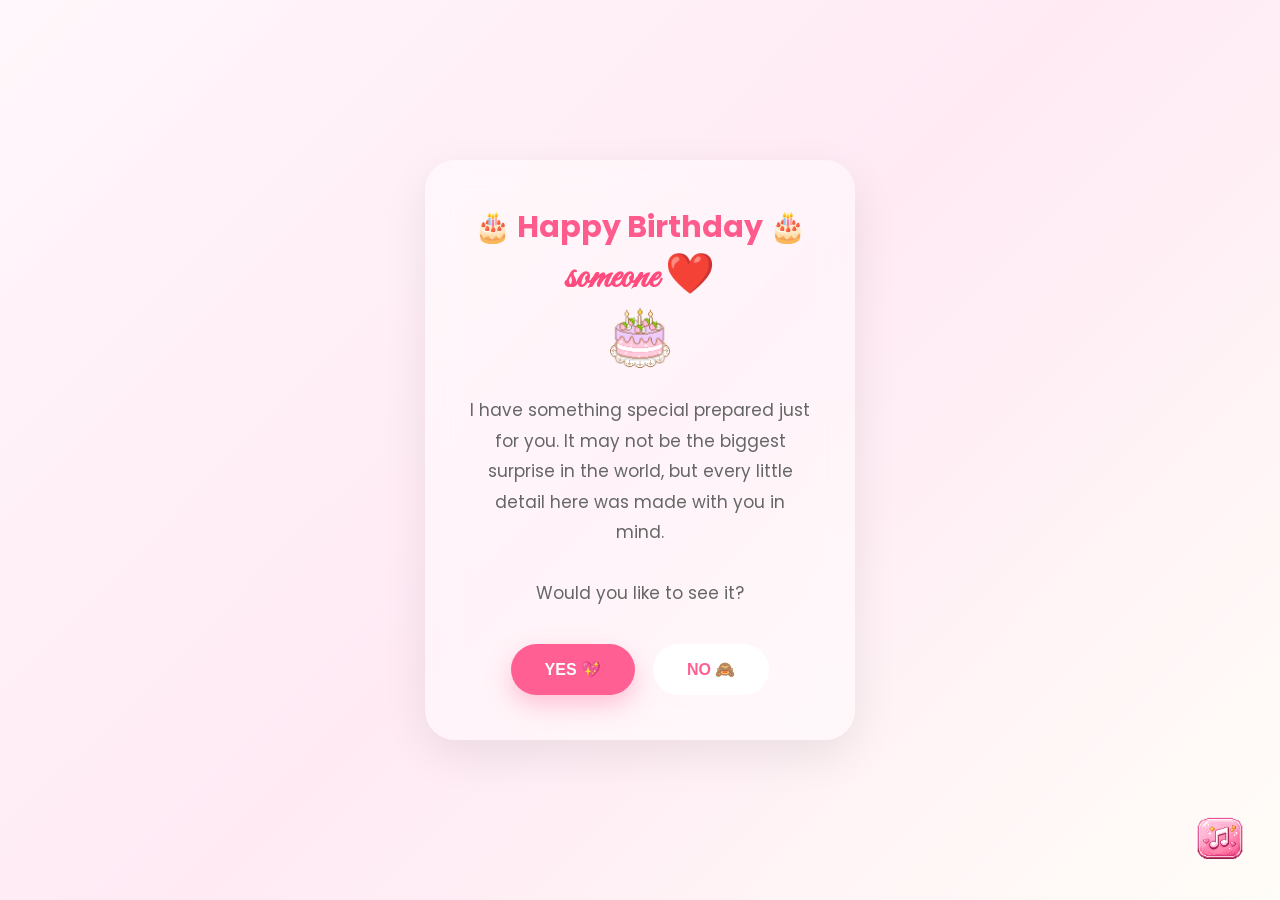
<file: index.html>
<!DOCTYPE html>
<html lang="en">

<head>

<meta charset="UTF-8">
<meta name="viewport" content="width=device-width, initial-scale=1.0">

<title>Happy Birthday someone ❤️</title>

<link rel="preconnect" href="https://fonts.googleapis.com">
<link rel="preconnect" href="https://fonts.gstatic.com" crossorigin>

<link href="https://fonts.googleapis.com/css2?family=Poppins:wght@300;400;600;700&family=Great+Vibes&display=swap" rel="stylesheet">

<link rel="stylesheet" href="style.css">

</head>


<body>


<!-- Loading Screen -->

<div class="loading">

    <h1>Preparing Something Special...</h1>

</div>



<!-- Floating Hearts -->

<div id="hearts"></div>



<!-- Music -->

<audio id="bgMusic" loop>

    <source src="my love.mp3" type="audio/mpeg">

</audio>


<!-- Music Button (tukar gambar nanti dekat sini) -->

<img id="musicBtn" src="music.png" alt="Music Button">



<!-- Main Card -->

<div class="container">


<div class="card">


<h2>
🎂 Happy Birthday 🎂
</h2>


<h1>
someone ❤️
</h1>



<img src="cake.gif" class="cake">



<p>

I have something special prepared just for you.

It may not be the biggest surprise in the world,

but every little detail here was made with you in mind.


<br><br>


Would you like to see it?

</p>



<div class="buttons">


<button id="yesBtn">

YES 💖

</button>



<button id="noBtn">

NO 🙈

</button>



</div>


</div>


</div>



<script src="script.js"></script>


</body>

</html>
</file>
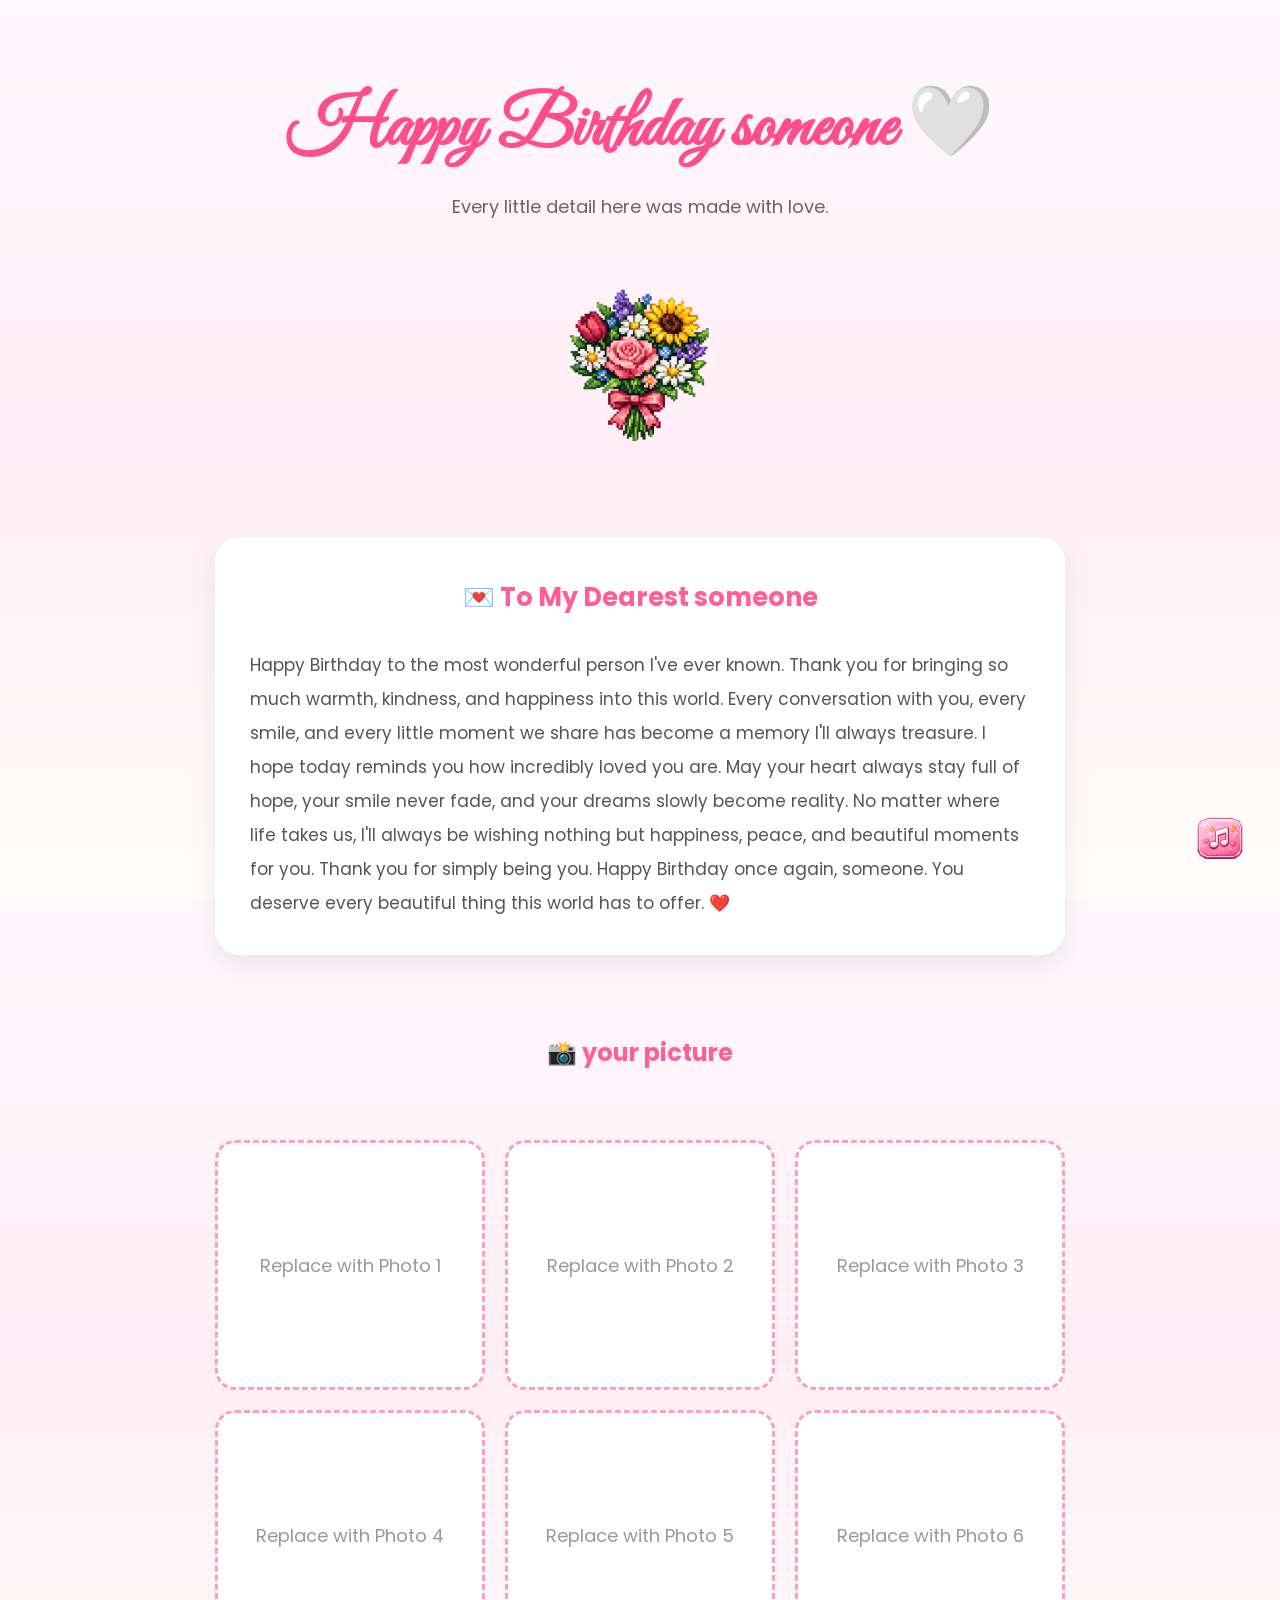
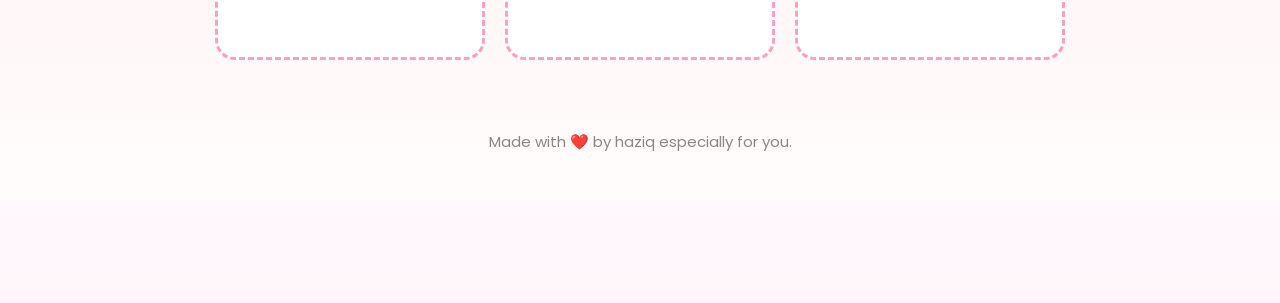
<file: surprise.html>
<!DOCTYPE html>
<html lang="en">
<head>
<meta charset="UTF-8">
<meta name="viewport" content="width=device-width, initial-scale=1.0">

<title>For someone ❤️</title>

<link rel="preconnect" href="https://fonts.googleapis.com">
<link rel="preconnect" href="https://fonts.gstatic.com" crossorigin>

<link href="https://fonts.googleapis.com/css2?family=Great+Vibes&family=Poppins:wght@300;400;600&display=swap" rel="stylesheet">

<link rel="stylesheet" href="style.css">

<style>

body{
    overflow-y:auto;
    background:linear-gradient(180deg,#fff8fc,#ffeef5,#fffdfb);
}

.surprise{

max-width:900px;
margin:auto;
padding:80px 25px;
text-align:center;

}

.title{

font-family:'Great Vibes',cursive;
font-size:70px;
color:#ff4d8d;
margin-bottom:20px;

animation:fadeDown 1.5s;

}

.subtitle{

font-size:18px;
color:#666;
margin-bottom:50px;

animation:fadeUp 2s;

}

.bouquet{

width:200px;

animation:float 4s infinite ease-in-out;

}

@keyframes float{

50%{
transform:translateY(-15px);
}

}

.letter{

margin-top:60px;

background:white;

padding:35px;

border-radius:25px;

box-shadow:0 10px 30px rgba(0,0,0,.08);

line-height:2;

font-size:17px;

color:#555;

text-align:left;

}

.photo-grid{

margin-top:70px;

display:grid;

grid-template-columns:repeat(auto-fit,minmax(220px,1fr));

gap:20px;

}

.photo{

height:250px;

border-radius:20px;

border:3px dashed #ff9ec0;

display:flex;

justify-content:center;

align-items:center;

font-size:18px;

color:#999;

background:white;

transition:.4s;

}

.photo:hover{

transform:scale(1.03);

}

.footer{

margin:70px 0;

font-size:15px;

color:#888;

}

@keyframes fadeDown{

from{
opacity:0;
transform:translateY(-40px);
}

to{
opacity:1;
transform:none;
}

}

@keyframes fadeUp{

from{
opacity:0;
transform:translateY(40px);
}

to{
opacity:1;
transform:none;
}

}

</style>

</head>

<body>

<!-- Music Player -->

<audio id="bgMusic" loop>
    <source src="my love.mp3" type="audio/mpeg">
</audio>

<img id="musicBtn" src="music.png" alt="Music Button">

<div id="hearts"></div>

<section class="surprise">

<h1 class="title">
Happy Birthday someone 🤍
</h1>

<p class="subtitle">
Every little detail here was made with love.
</p>

<img src="bouquet.png" class="bouquet">

<div class="letter">

<h2 style="text-align:center;color:#ff5f93;margin-bottom:25px;">
💌 To My Dearest someone
</h2>

<p>

Happy Birthday to the most wonderful person I've ever known.

Thank you for bringing so much warmth, kindness, and happiness into this world.

Every conversation with you, every smile, and every little moment we share has become a memory I'll always treasure.

I hope today reminds you how incredibly loved you are.

May your heart always stay full of hope, your smile never fade, and your dreams slowly become reality.

No matter where life takes us, I'll always be wishing nothing but happiness, peace, and beautiful moments for you.

Thank you for simply being you.

Happy Birthday once again, someone.

You deserve every beautiful thing this world has to offer.

❤️

</p>

</div>

<h2 style="margin-top:80px;color:#ff5f93;">
📸 your picture
</h2>

<div class="photo-grid">

<div class="photo">
Replace with Photo 1
</div>

<div class="photo">
Replace with Photo 2
</div>

<div class="photo">
Replace with Photo 3
</div>

<div class="photo">
Replace with Photo 4
</div>

<div class="photo">
Replace with Photo 5
</div>

<div class="photo">
Replace with Photo 6
</div>

</div>

<div class="footer">

Made with ❤️ by haziq especially for you.

</div>

</section>

<script src="script.js"></script>

</body>
</html>
</file>
<file: style.css>
/* ===========================
   Google Font Settings
=========================== */

*{
    margin:0;
    padding:0;
    box-sizing:border-box;
}

body{
    font-family:'Poppins',sans-serif;
    overflow:hidden;
    height:100vh;

    background:linear-gradient(
        135deg,
        #fff7fb,
        #ffeaf4,
        #fffdf8
    );

    display:flex;
    justify-content:center;
    align-items:center;
}

/* ===========================
Loading Screen
=========================== */

.loading{
    position:fixed;
    inset:0;

    background:#fff8fb;

    display:flex;
    justify-content:center;
    align-items:center;

    z-index:999;
    animation:loadingFade 2.5s forwards;
}

.loading h1{
    font-size:30px;
    color:#ff6b9c;
    font-family:'Great Vibes',cursive;
}

@keyframes loadingFade{

0%{
opacity:1;
}

80%{
opacity:1;
}

100%{
opacity:0;
visibility:hidden;
}

}

/* ===========================
Container
=========================== */

.container{

width:100%;
display:flex;
justify-content:center;
align-items:center;

padding:20px;

}

.card{

width:430px;
max-width:95%;

padding:45px;

text-align:center;

border-radius:30px;

background:rgba(255,255,255,.45);

backdrop-filter:blur(18px);

box-shadow:
0 15px 45px rgba(0,0,0,.08);

animation:pop 1.2s;

}

/* ===========================
Text
=========================== */

.card h2{

font-size:30px;

margin-bottom:0px;

color:#ff5b8d;

}

.card h1{

font-family:'Great Vibes',cursive;

font-size:40px;

color:#ff4b7d;

margin-bottom:5px;

}

.card p{

margin-top:20px;

font-size:17px;

line-height:1.8;

color:#666;

}

/* ===========================
Cake
=========================== */

.cake{

width: 60px;

animation:floatCake 3s ease-in-out infinite;

}

@keyframes floatCake{

0%{

transform:translateY(0);

}

50%{

transform:translateY(-12px);

}

100%{

transform:translateY(0);

}

}

/* ===========================
Buttons
=========================== */

.buttons{

margin-top:35px;

display:flex;

justify-content:center;

gap:18px;

flex-wrap:wrap;

}

button{

padding:16px 34px;

border:none;

border-radius:999px;

font-size:16px;

cursor:pointer;

transition:.3s;

font-weight:600;

}

#yesBtn{

background:#ff5f93;

color:white;

box-shadow:
0 10px 25px rgba(255,95,147,.35);

}

#yesBtn:hover{

transform:translateY(-4px) scale(1.05);

}

#noBtn{

background:white;

color:#ff5f93;

}

/* ===========================
Floating Hearts
=========================== */

#hearts{

position:fixed;

inset:0;

pointer-events:none;

overflow:hidden;

}

.heart{

position:absolute;

bottom:-40px;

font-size:22px;

animation:heartFloat linear forwards;

opacity:.85;

}

@keyframes heartFloat{

0%{

transform:
translateY(0)
scale(.7)
rotate(0);

opacity:0;

}

20%{

opacity:1;

}

100%{

transform:
translateY(-120vh)
scale(1.4)
rotate(360deg);

opacity:0;

}

}

/* ===========================
Card Animation
=========================== */

@keyframes pop{

0%{

transform:scale(.7);

opacity:0;

}

100%{

transform:scale(1);

opacity:1;

}

}

/* ===========================
Responsive
=========================== */

@media(max-width:600px){

.card{

padding:30px;

}

.card h1{

font-size:55px;

}

.card h2{

font-size:22px;

}

.cake{

width:140px;

}

.card p{

font-size:15px;

}

button{

width:100%;

}

}

#musicBtn{

position:fixed;

bottom:25px;

right:25px;

width:70px;

height:70px;

cursor:pointer;

z-index:999;

transition:.3s;

}


#musicBtn:hover{

transform:scale(1.15);

}

#musicBtn{

    position:fixed;

    bottom:25px;

    right:25px;

    width:70px;

    height:70px;

    cursor:pointer;

    z-index:999;

    transition:0.3s;

    animation:musicFloat 3s infinite ease-in-out;

}


#musicBtn:hover{

    transform:scale(1.15);

}


@keyframes musicFloat{

    50%{

        transform:translateY(-10px);

    }

}
</file>
